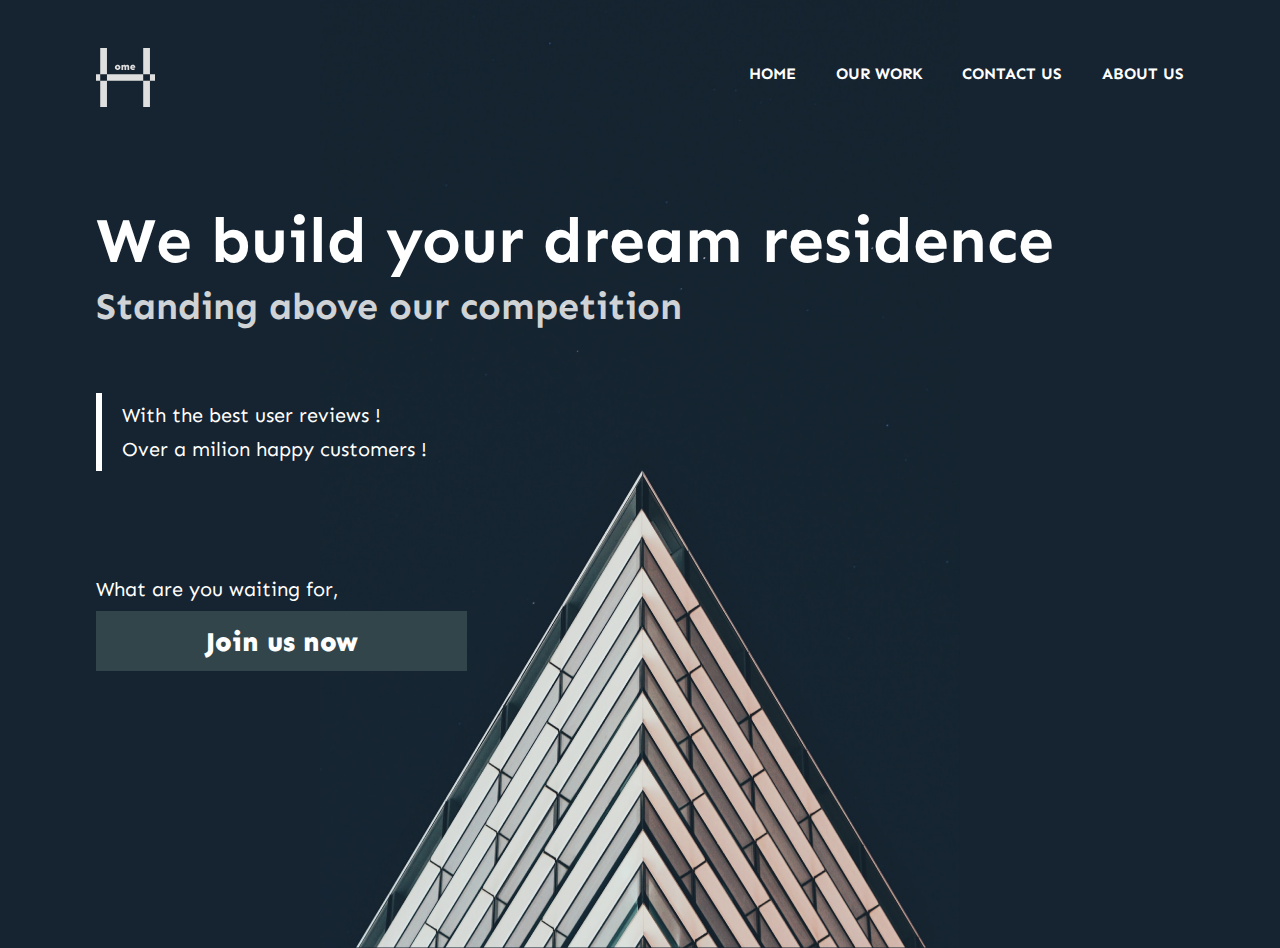
<file: index.html>
<!DOCTYPE html>
<html lang="en">
<head>
    <meta charset="UTF-8">
    <meta http-equiv="X-UA-Compatible" content="IE=edge">
    <meta name="viewport" content="width=device-width, initial-scale=1.0">
    <title>Home</title>
    <link href="https://fonts.googleapis.com/css2?family=Sen:wght@400;700;800&display=swap" rel="stylesheet"> 
    <link rel="stylesheet" href="./CSS/style.css">
</head>
<body>
    <nav>
        <div class="logo">
            <img src="./Images/logo.svg" alt="home logo">
        </div>
        <div></div>
        <div class="navbar">
            <ul>
                <li><a href="./index.html">Home</a></li>
                <li><a href="#">Our Work</a></li>
                <li><a href="#">Contact Us</a></li>
                <li><a href="./HTML/about.html">About Us</a></li>
            </ul>
        </div>
    </nav>
    <div class="content">
        <div class="heading">
            <h1>We build your dream residence</h1>
            <h3>Standing above our competition</h3>
        </div>
        <div class="quote">
        <div class="parent">
            <div>
                With the best user reviews !<br>
            </div>
            <div class="spacingdiv">

            </div>
            <div>
                Over a milion happy customers !
            </div>
        </div>
        </div>
        <div class="signup">
            <div class="text">
                What are you waiting for,
            </div>
            <div class="button">
                <input type="button" value="Join us now">
            </div>
        </div>
    </div>
</body>
</html>
</file>
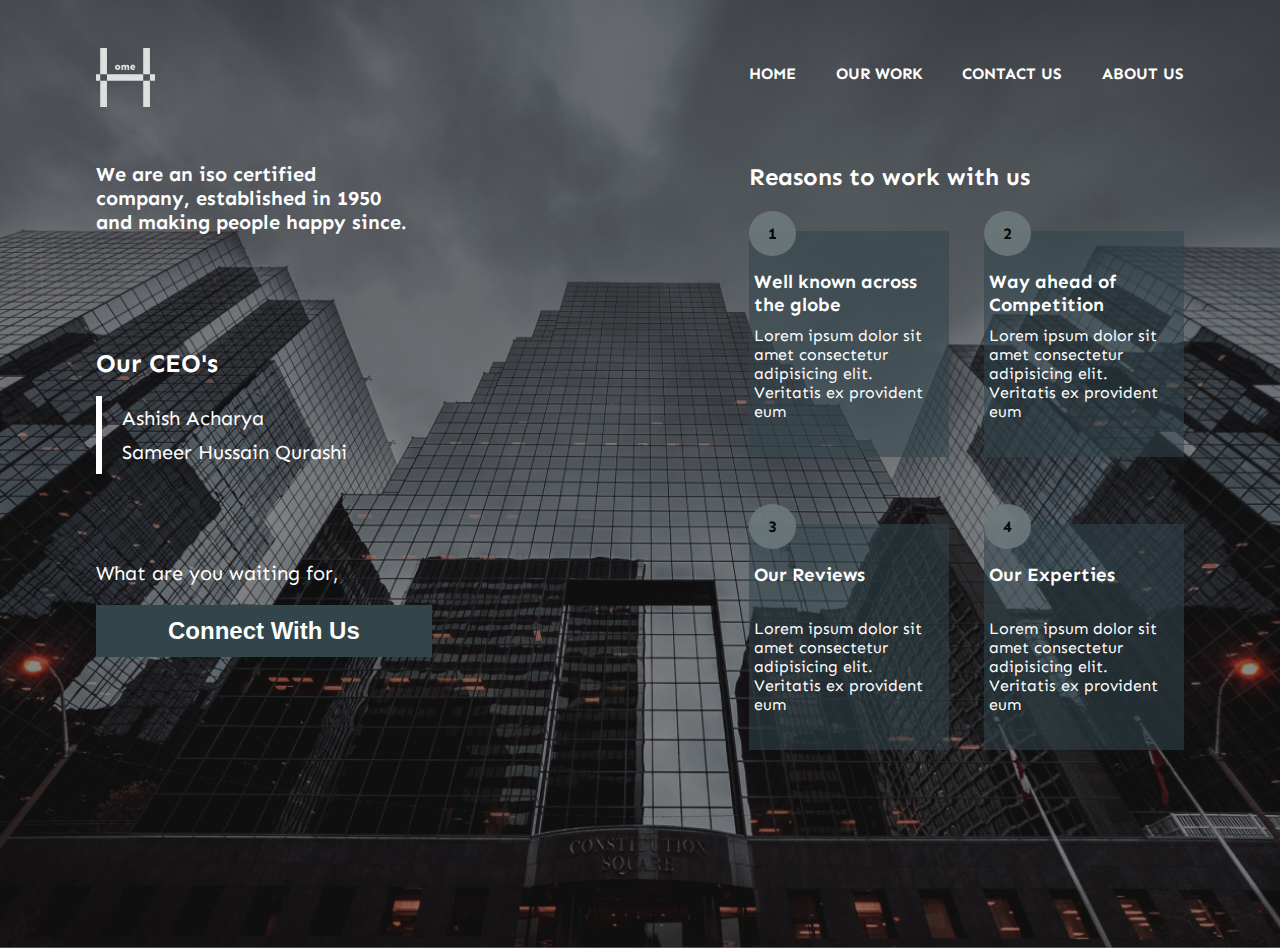
<file: HTML/about.html>
<!DOCTYPE html>
<html lang="en">
<head>
    <meta charset="UTF-8">
    <meta http-equiv="X-UA-Compatible" content="IE=edge">
    <meta name="viewport" content="width=device-width, initial-scale=1.0">
    <title>Document</title>
    <link href="https://fonts.googleapis.com/css2?family=Sen:wght@400;700;800&display=swap" rel="stylesheet"> 
    <link rel="stylesheet" href="../CSS/about.css">
</head>
<body>
    <nav>
        <div class="logo">
            <img src="../Images/logo.svg" alt="home logo">
        </div>
        <div></div>
        <div class="navbar">
            <ul>
                <li><a href="../index.html">Home</a></li>
                <li><a href="#">Our Work</a></li>
                <li><a href="#">Contact Us</a></li>
                <li><a href="./about.html">About Us</a></li>
            </ul>
        </div>
    </nav>
    <div class="content">
        <div class="left">
            <div class="text">
                <p>We are an iso certified<br>company, established in 1950<br>and making people happy since.</p>
            </div>
            <div class="spacingdiv"></div>
            <div class="ceo">
                <h1>Our CEO's</h1>
                <div class="quote">
                    <div class="parent">
                        <div>
                            Ashish Acharya
                        </div>
                        <div class="spacingdiv"></div>
                        <div>
                            Sameer Hussain Qurashi
                        </div>
                    </div>
                </div>
            </div>
            <div class="spacingdiv"></div>
            <div class="connect">
                <div class="text">
                    What are you waiting for,
                </div>
                <div class="button">
                    <input type="button" value="Connect With Us">
                </div>
            </div>
        </div>
        <div class="right">
            <div class="heading">
                <h2>Reasons to work with us</h2>
            </div>
                <div class="container">
                    <div class="outer">
                        <div class="circle">
                            1
                        </div>
                        <div class="centering">
                            <div class="box">
                                <div class="topic">
                                    <h3>Well known across the globe</h3>
                                </div>
                                <div class="explain">
                                    <p>Lorem ipsum dolor sit amet consectetur adipisicing elit. Veritatis ex provident eum</p>
                                </div>
                            </div>
                        </div>
                    </div>
                    <div class="outer">
                        <div class="circle">
                            2
                        </div>
                        <div class="centering">
                            <div class="box">
                                <div class="topic">
                                    <h3>Way ahead of Competition</h3>
                                </div>
                                <div class="explain">
                                    <p>Lorem ipsum dolor sit amet consectetur adipisicing elit. Veritatis ex provident eum</p>
                                </div>
                            </div>
                        </div>
                    </div>
                    <div class="spacing"></div>
                    <div class="spacing"></div>
                    <div class="outer">
                        <div class="circle">
                            3
                        </div>
                        <div class="centering">
                            <div class="box">
                                <div class="topic">
                                    <h3>Our Reviews</h3>
                                </div>
                                <div class="explain">
                                    <p>Lorem ipsum dolor sit amet consectetur adipisicing elit. Veritatis ex provident eum</p>
                                </div>
                            </div>
                        </div>
                    </div>
                    <div class="outer">
                        <div class="circle">
                            4
                        </div>
                        <div class="centering">
                            <div class="box">
                                <div class="topic">
                                    <h3>Our Experties</h3>
                                </div>
                                <div class="explain">
                                    <p>Lorem ipsum dolor sit amet consectetur adipisicing elit. Veritatis ex provident eum</p>
                                </div>
                            </div>
                        </div>
                    </div>
                </div>
        </div>
    </div>
</body>
</html>
</file>
<file: CSS/style.css>
*{
    font-family: Sen;
    font-weight: bold;
}
body{
    height: 100vh;
    background-color: #162431;
    background-image: url(../Images/background.png);
    background-repeat: no-repeat;
    background-position: bottom;
    background-size: 50% 130%;
    width: 85%;
    margin: 3em auto 0px auto;
    color: white;

}
nav{
    display: grid;
    grid-template-columns: 10% 10% 80%;
}
nav img{
    height: 80%;
}
.navbar{
    display: flex;
    justify-content: space;
    flex-direction: row-reverse;
    
}
.navbar ul{
    min-width: 50%; 
    display: flex;
    list-style: none;
    justify-content: space-between;
    text-transform: uppercase;
}
a{
    text-decoration: none;
    color: white;
}
.navbar li:hover{
    text-decoration: underline;
    transform: scale(1.015);
    cursor: pointer;
    transition: 0.8s;
}

.content{
    margin-top: 80px;
}

.content .heading{
    font-size: 2em;
    margin-bottom: 1.3em;
}
.content .heading h1,.content .heading h3{
    margin: 5px 0 5px 0;
}
.content .heading h3{
    font-weight: bold;
    opacity: 0.8;
}

.quote{
    border-left: 6px solid white;
    margin-top: 4em;
    margin-bottom: 3em;
}
.quote .parent{
    padding: 10px 0px 10px 20px;
}
.quote .spacingdiv{
    height: 10px;
}
.quote div{
    font-size: 20px;
    font-weight: 400;
}
.signup{
    margin-top: 6em;
}
.signup .text{
    padding: 10px 0px;
    font-size: 20px;
    font-weight: 400;
}
.signup input{
    padding: 0.5em 4em;
    background-color: #31454B;
    border: none;
    color: white;
    font-weight: bolder;
    font-size: 1.7em;
}
.signup input:hover{
    box-shadow: 3px 4px 6px #3b658c;
    transform: scale(1.025);
}
</file>
<file: CSS/about.css>
:root{
    --gradient:hsla(0, 0%, 6%, 0.5);
    --box:#31454b91;
    --circle: #6D797C;
}
html{
    box-sizing: border-box;
}
body{
    background-image:linear-gradient(var(--gradient), var(--gradient)),url(../Images/About\ background.png);
    background-position:center center;
    background-repeat: no-repeat;
    background-size: cover;
    height: 100vh;
    color: hsla(0, 0%, 9%, 0.588);
    font-family: Sen;
    color: white;
    width: 85%;
    margin: 3em auto 0px auto;

}
nav{
    display: grid;
    grid-template-columns: 10% 10% 80%;
    margin-bottom: 2.5em;
}
nav img{
    height: 80%;
}
.navbar{
    display: flex;
    justify-content: space;
    flex-direction: row-reverse;
    
}
.navbar ul{
    min-width: 50%; 
    display: flex;
    list-style: none;
    justify-content: space-between;
    text-transform: uppercase;
    font-weight: bolder;
}
a{
    text-decoration: none;
    color: white;
}
.navbar li:hover{
    text-decoration: underline;
    transform: scale(1.015);
    cursor: pointer;
    transition: 0.8s;
}
.content{
    display: grid;
    grid-template-columns: 35% 40%;
    justify-content: space-between;
}
/* Left part of the page */
.left{
    display: grid;
    grid-template-rows:auto 10% auto 10% auto;
}
.text > p{
    font-size: 20px;
    font-weight: bolder;
    margin-top: 0px;
}

.ceo h1{
    font-size: 1.6em;
}
.quote{
    border-left: 6px solid white;
}
.quote .parent{
    padding: 10px 0px 10px 20px;
}
.quote .spacingdiv{
    height: 10px;
}
.quote div{
    font-size: 20px;
    font-weight: 400;
}

.connect .text{
    padding: 10px 0px;
    font-size: 20px;
    font-weight: 400;
    margin-bottom: 10px;
}
.connect input{
    padding: 0.5em 3em;
    background-color: #31454B;
    border: none;
    color: white;
    font-weight: bolder;
    font-size: 24px;
}
.connect input:hover{
    box-shadow: 3px 4px 6px #3b658c;
    transform: scale(1.025);
}


/* Right part of the page */
.right h2{
    margin-top: 0px;
    
}
.container{
    display:grid;
    grid-template-columns: 46% 46%;
    grid-template-rows: auto 15% auto;
    justify-content: space-between;
    align-items: space-between;
}
.right .heading{
    margin-bottom: 40px;
}
/* getting that box with the circle on top numbering done */
.outer{
    position: relative;
}
.box{
    background-color: var(--box);
    padding: 20px 10px 20px 5px;
}
.box .topic{
    height: 40px;
}

.circle{
    border: 1px;
    display:inline-block;
    border-radius: 100%;
    padding: 0.8em 1.2em;
    background-color: var(--circle);
    position:absolute;
    top: -20px;
    color:black;
    font-weight: bold;
    opacity: 0.9;
}
</file>
